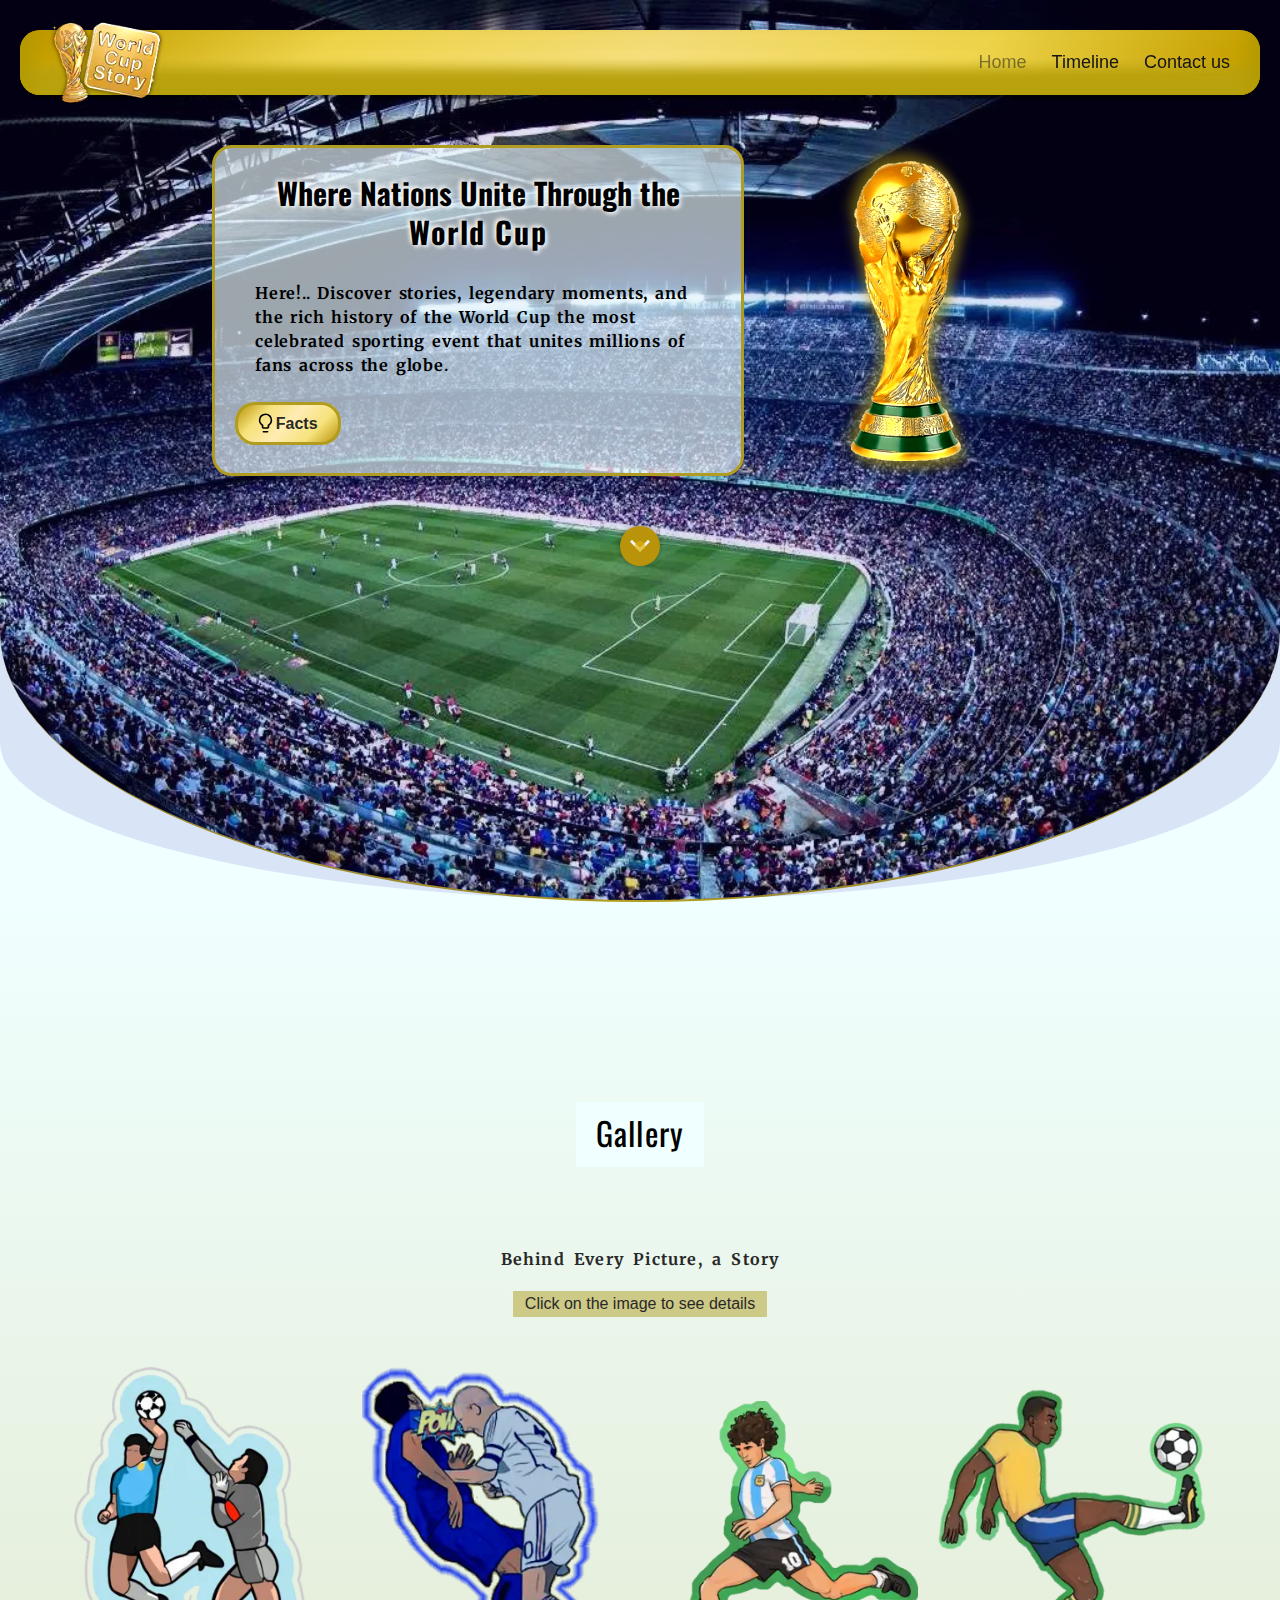
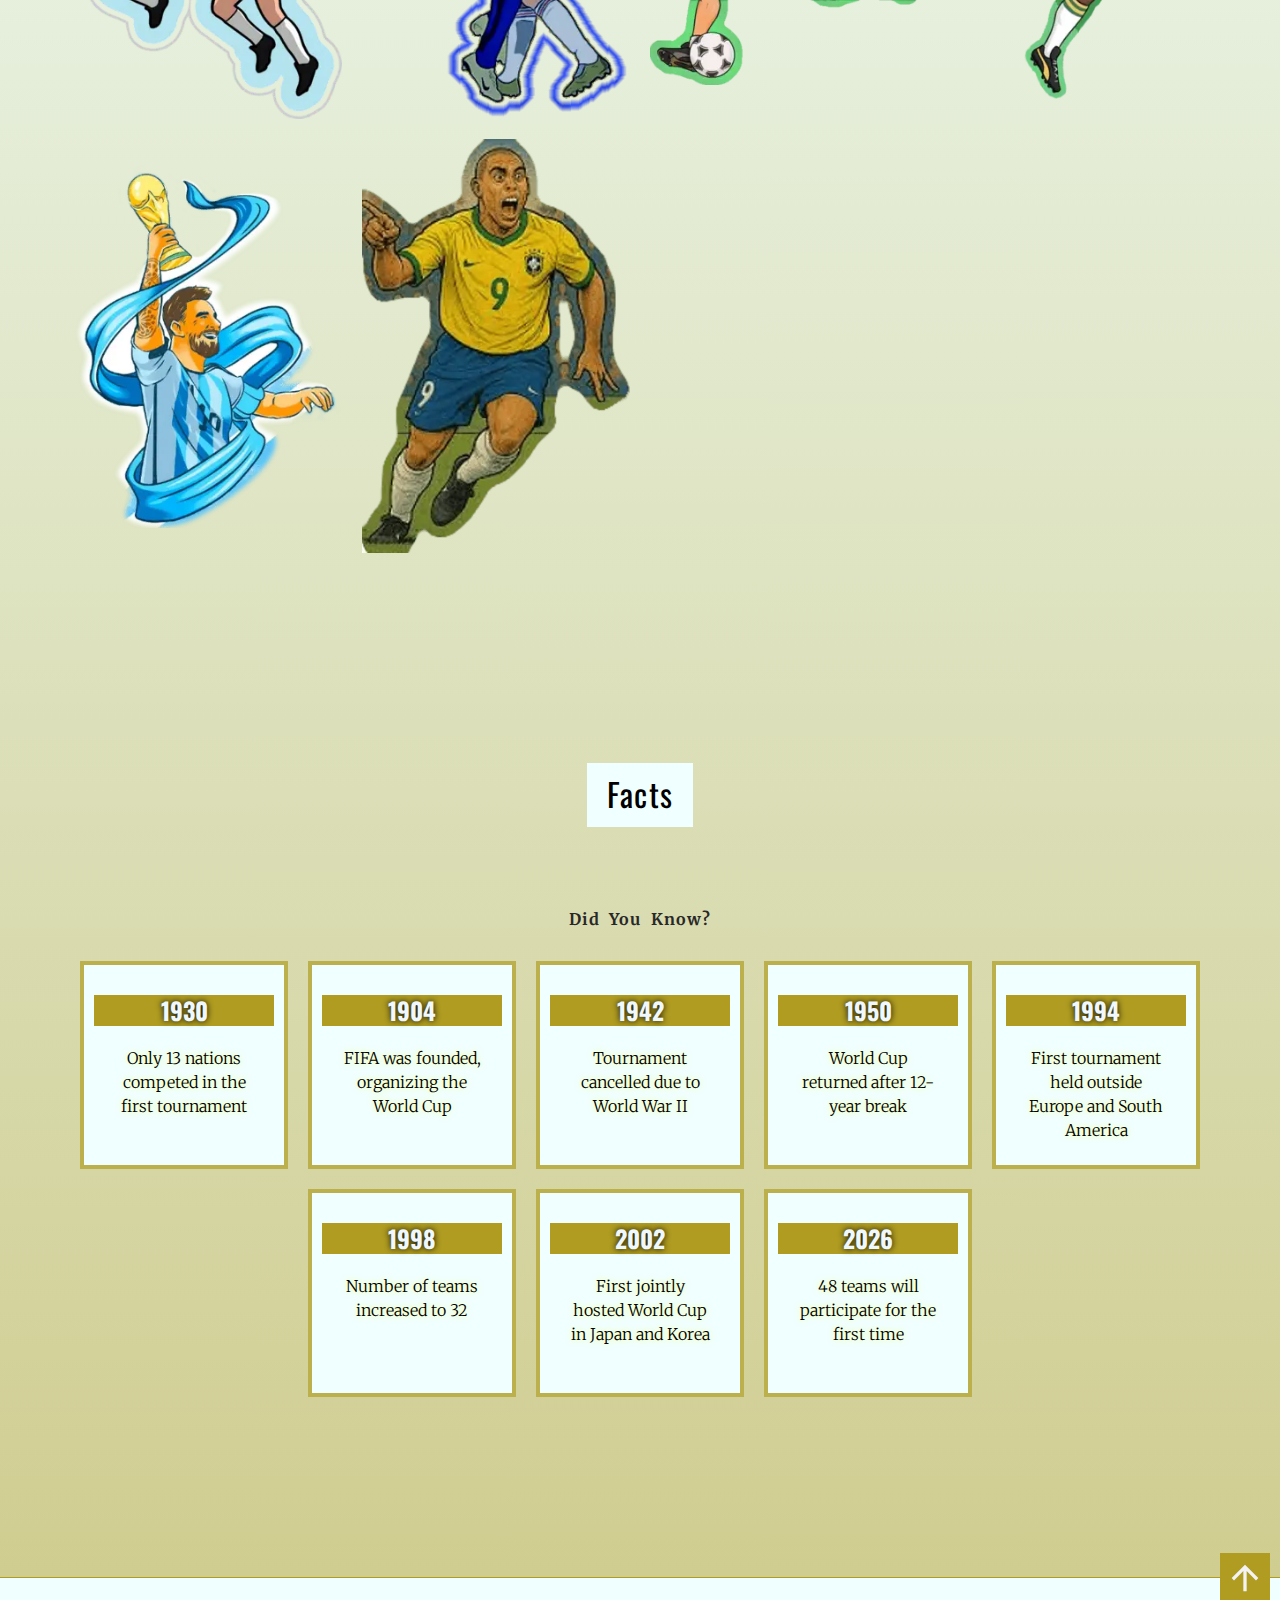
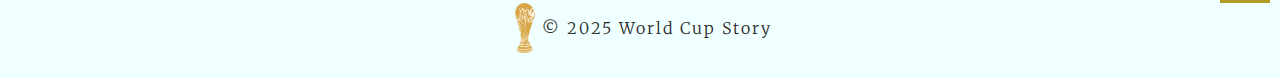
<file: index.html>
<!DOCTYPE html>
<html lang="en">
<head>
  <meta charset="UTF-8">
  <meta name="viewport" content="width=device-width, initial-scale=1.0">
  <meta name="description" content="World Cup Story is a website about World Cup history">
  <meta name="keywords" content="World Cup, soccer, fifa, football, history">
  <meta name="author" content="Talal">
  <title>World Cup Story | Home</title>
  <link rel="icon" type="image/png" href="assets/images/favicon.png">
  <link rel="preload" as="image" href="assets/images/hero_img.webp" 
      imagesrcset="assets/images/hero_img.webp" imagesizes="100vw">
  <link rel="stylesheet" href="assets/css/style.css">
  <link rel="stylesheet" href="assets/css/index.css">
</head>
<body>
  <div id="container">
    <header>
      <div class="overlay"></div>
      <nav>
          <a href="index.html">
            <img src="assets/images/worldcup-logo.webp" alt="World Cup Story Logo">
          </a>

        <ul>
          <li id="active_page"><a href="#">Home</a></li>
          <li><a href="assets/html/timeline.html">Timeline</a></li>
          <li><a href="assets/html/contactus.html">Contact us</a></li>
        </ul>

        <input type="checkbox" id="menu-toggle" >
        <label for="menu-toggle" class="burger-menu"  aria-label="click here to show the main menu">
          <span></span>
          <span></span>
          <span></span>
        </label>

        <menu class="nav-menu">
            <li><a href="#" id="active-page">Home</a></li>
            <li><a href="assets/html/timeline.html">Timeline</a></li>
            <li><a href="assets/html/contactus.html">Contact us</a></li>
        </menu>
      </nav>

      <section id="hero">
        <div class="hero_content">
          <h1>Where Nations Unite Through the <span>World Cup</span></h1>
          <p>Here!.. Discover stories, legendary moments, and the rich history of the World Cup 
            the most celebrated sporting event that unites millions of fans across the globe.</p>
          <br>
          <a href="#facts" class="btn">
            <svg xmlns="http://www.w3.org/2000/svg" height="23px" viewBox="0 -960 960 960" width="23px" fill="#000000">
              <path d="M390-240q-27.5 0-47.08-19.58-19.59-19.59-19.59-47.09V-368q-58.58-39.68-90.95-101.74Q200-531.8 200-602q0-116.16 81.83-197.08Q363.67-880 480.33-880 597-880 678.5-798.5 760-717 760-600q0 70.33-32.5 131.5T636.67-368v61.33q0 27.5-19.59 47.09Q597.5-240 570-240H390Zm3.33-66.67h173.34V-400L602-424.67q43.54-29.96 67.44-76.51 23.89-46.56 23.89-99 0-88.82-62.16-150.99Q569-813.33 480-813.33q-89 0-151.17 62.57-62.16 62.57-62.16 151.35 0 52.41 23.89 98.68 23.9 46.28 67.44 76.06l35.33 24.42v93.58ZM398-80q-14.17 0-23.75-9.58-9.58-9.59-9.58-23.75v-33.34H596v33.45q0 14.22-9.58 23.72-9.59 9.5-23.75 9.5H398Zm82-520Z"/>
            </svg>
            &nbsp; &nbsp; Facts
          </a>
        </div>
        <div class="hero_image">
          <img src="assets/images/trophy.png" alt="World Cup trophy">
        </div>
      </section>

      <div class="arrow_down_box">
        <a href="#gallery"  class="arrow_down" aria-label="Move down to gallery section">
            <svg xmlns="http://www.w3.org/2000/svg" height="40px" viewBox="0 -960 960 960" width="40px" fill="#F3F3F3" aria-hidden="true" focusable="false">
              <path d="M480-344 240-584l47.33-47.33L480-438.67l192.67-192.66L720-584 480-344Z"/>
            </svg>
        </a>
      </div>
    </header>

    <main>
      <section id="gallery_section">
        <h1 class="section-title" id="gallery">Gallery</h1>
        <p>Behind Every Picture, a Story</p>
        <span class="directive">Click on the image to see details</span>
        <div class="gallery-container">
          <div class="gallery-item" tabindex="0">
            <img src="assets/images/history-1.webp" alt="Maradona scored with his hand against England">
            <div>
              <h2>1986</h2>
              <hr>
              <p>In the 1986 World Cup in Mexico, Maradona scored with his hand against England in a 2-1 win. Argentina advanced and claimed the title after a thrilling 3-2 victory over West Germany.</p>
            </div>
          </div>
          <div class="gallery-item" tabindex="0">
            <img src="assets/images/history-2.webp" alt="Zidane headbutted Italy's Materazzi and was sent off">
            <div>
              <h2>2006</h2>
              <hr>
              <p>In the 2006 World Cup final in Germany, Zidane headbutted Italy's Materazzi and was sent off. The match ended 1-1, and Italy won the title 5-3 on penalties.</p>
            </div>
          </div>
          <div class="gallery-item" tabindex="0">
            <img src="assets/images/history-3.webp" alt="Maradona was expelled after a positive doping test in 1994">
            <div>
              <h2>1994</h2>
              <hr>
              <p>In the 1994 World Cup in the USA, Maradona was expelled after a positive doping test following the Nigeria match. Argentina later exited in the Round of 16, while Brazil beat Italy on penalties.</p>
            </div>
          </div>
          <div class="gallery-item" tabindex="0">
            <img src="assets/images/history-4.webp" alt="Pelé, the Brazilian legend, won three World Cups (1958, 1962, 1970)">
            <div>
              <h2>1958</h2>
              <hr>
              <p>Pelé, the Brazilian legend, won three World Cups (1958, 1962, 1970), scored crucial final goals, debuted at 17, and became the first player to achieve such historic records globally.</p>
            </div>
          </div>
          <div class="gallery-item" tabindex="0">
            <img src="assets/images/history-5.webp" alt="Argentina, led by Messi, won 4-2 on penalties with France in the final 2022 Qatar">
            <div>
              <h2>2022</h2>
              <hr>
              <p>In the 2022 World Cup in Qatar, Argentina, led by Messi, drew 3-3 with France in the final and won 4-2 on penalties, claiming the World Cup title.</p>
            </div>
          </div>
          <div class="gallery-item" tabindex="0">
            <img src="assets/images/history-6.webp" alt="Ronaldo, “The Phenomenon,” won two World Cups with Brazil 1994 and 2002">
            <div>
              <h2>2002</h2>
              <hr>
              <p>Ronaldo, “The Phenomenon,” won two World Cups with Brazil: 1994 (squad member, no matches, Brazil beat Italy on penalties) and 2002, scoring twice in a 2-0 final win over Germany.</p>
            </div>
          </div>
        </div>
      </section>

      <section id="facts_section">
        <h1 class="section-title" id="facts">Facts</h1>
        <p>Did You Know?</p>
        <ul class="facts-container">
            <li>
              <h2>1930</h2>
              <p>Only 13 nations competed in the first tournament</p>
            </li>
            <li>
              <h2>1904</h2>
              <p>FIFA was founded, organizing the World Cup</p>
            </li>
            <li>
              <h2>1942</h2>
              <p>Tournament cancelled due to World War II</p>
            </li>
            <li>
              <h2>1950</h2>
              <p>World Cup returned after 12-year break</p>
            </li>
            <li>
              <h2>1994</h2>
              <p>First tournament held outside Europe and South America</p>
            </li>
            <li>
              <h2>1998</h2>
              <p>Number of teams increased to 32</p>
            </li>
            <li>
              <h2>2002</h2>
              <p>First jointly hosted World Cup in Japan and Korea</p>
            </li>
            <li>
              <h2>2026</h2>
              <p>48 teams will participate for the first time</p>
            </li>
        </ul>
      </section>
    </main>

    <footer>
      <a href="#container" aria-label="scroll to the top of the page">
        <span>
          <svg xmlns="http://www.w3.org/2000/svg" height="40px" viewBox="0 -960 960 960" width="40px" fill="#F3F3F3"><path d="M440-160v-487L216-423l-56-57 320-320 320 320-56 57-224-224v487h-80Z"/></svg>
        </span>
      </a>
      <img src="assets/images/trophy_icon.webp" alt="world cup trophy, vector image">
      <p> &copy; 2025 World Cup Story</p>
    </footer>
  </div>
</body>
</html>
</file>
<file: assets/css/style.css>
@import url('https://fonts.googleapis.com/css2?family=Merriweather:ital,opsz,wght@0,18..144,300..900;1,18..144,300..900&family=Oswald:wght@200..700&display=swap');

:root {
  --primary-color: rgb(175 156 33 / 100%);
  --secondary-color: rgb(175 156 33 / 80%);
  --accent-color: rgb(175 156 33 / 50%);
  --bkg-primary: azure;
  --bkg-secondary: rgb(175 156 33 / 100%);
  --font-color-primary: #000;
  --font-color-secondary: #292828;
  --golden-color:  linear-gradient(135deg,
    #b99309 0%,
    #f6e27a 25%,
    #ffecb3 50%,
    #f6e27a 75%,
    #b99309 100%);
  --golden-color-hover:  linear-gradient(45deg,
    #b99309 0%,
    #f6e27a 25%,
    #ffecb3 50%,
    #f6e27a 75%,
    #b99309 100%);
}

html,body{
  font-family: Arial, sans-serif;
  background-color: var(--bkg-primary);
  margin: 0;
  padding: 0;
  box-sizing: border-box;
  min-height: 100%;
  max-width: 100%;
  scroll-behavior: smooth;
}

ul {
  list-style: none;
  padding: 0;
  margin: 0;
}

a {
  text-decoration: none;
  color: inherit;
  text-wrap: wrap;
}

img {
  max-width: 100%;
  user-select: none;
}

h1, h2, h3, h4, h5, h6 {
  font-family: "Oswald", sans-serif;
  text-align: center;
  font-weight: 700;
  margin: 20px 0;
  line-height: 1.3;
}

p {
  font-family: "Merriweather", serif;
  text-align:left;
  text-wrap: wrap;
  font-size: 1rem;
  line-height: 1.5;
  font-variant: normal;
  font-variation-settings: "wdth" 100;
  margin: 20px;
}

input,
textarea,
select {
  font-size: 16px !important;
}

.btn {
  background: var(--golden-color);
  color: var(--font-color-secondary);
  font-weight: 600;
  margin: 30px 0;
  padding: 10px 20px;
  border: 3px solid var(--primary-color);
  border-radius: 20px;
  transition: all 0.3s ease-in-out;
  user-select: none;
  cursor: pointer;
}
.btn:hover {
  background: var(--golden-color-hover);
  color: var(--font-color-secondary);
  border: 3px solid rgb(175 156 22 / 80%);
  border-radius: 20px;
}

.section-title {
  position: relative;
  color: var(--font-color-primary);
  background-color: var(--bkg-primary);
  letter-spacing: 1.2px;
  margin: 80px auto;
  font-weight: 400;
  padding: 10px 20px 13px;
  width: fit-content;
  user-select: none;
  animation: fadeIn 10s ease-in-out infinite;
}

@keyframes fadeIn {
  0% {
    box-shadow: 8px 8px 0px var(--primary-color),
                -8px -8px 0px var(--secondary-color);
    border-bottom: 8px solid var(--secondary-color);
    border-right: 8px solid var(--secondary-color);
    border-top: 8px solid var(--primary-color);
    border-left: 8px solid var(--primary-color);
  }
  50% {
    box-shadow: 8px 8px 0px var(--secondary-color),
                -8px -8px 0px var(--primary-color);
    border-bottom: 8px solid var(--primary-color);
    border-right: 8px solid var(--primary-color);
    border-top: 8px solid var(--secondary-color);
    border-left: 8px solid var(--secondary-color);
  }
  100% {
    box-shadow: 8px 8px 0px var(--primary-color),
                -8px -8px 0px var(--secondary-color);
    border-bottom: 8px solid var(--secondary-color);
    border-right: 8px solid var(--secondary-color);
    border-top: 8px solid var(--primary-color);
    border-left: 8px solid var(--primary-color);
  }
}

.section-title+p {
  color: var(--font-color-secondary);
  text-align: center;
  font-weight: 700;
  letter-spacing: 1.2px;
  word-spacing: 4px;
}

#container{
  display: flex;
  flex-direction: column;
  justify-content: space-between;
  padding: 0;
  margin: 0;
  max-width: 100vw;
  min-height: 100vh;
  overflow-x: hidden;
}

main {
  position: relative;
  width: 100%;
  min-height: 100vh;
  background: linear-gradient(0deg,
             rgba(208, 205, 144, 1) 0%, rgba(240, 255, 255, 1) 100%);
  flex: 1;
}

.directive {
  display: inline-block;
  padding: 4px 12px;
  margin-bottom: 40px;
  text-align: center;
  color: var(--font-color-secondary);
  background: var(--accent-color);
}

/*  ____________________ header ______________________ */

#container header {
  position: relative;
  margin: 0 auto;
  padding: 10px 20px;
  flex: 0;
  width: calc(100% - 40px);
}

#container header nav {
  position: relative;
  display: flex;
  justify-content: space-between;
  align-items: center;
  height: 65px;
  max-width: 100%;
  padding: 0px 30px 0 5px;
  margin: 20px auto;
  background: var(--golden-color);
  border-radius: 20px;
  user-select: none;
  z-index: 10;
  box-shadow: inset 0px 20px 15px 10px rgb(163 142 7 / 34%),
              inset 0 -20px 15px 10px var(--primary-color),
              0px 4px 2px rgba(1,1,1,0.5);
  filter: contrast(1.2);
}

#container header nav img {
  padding: 0;
  margin: 20px;
  width: 125px;
  cursor: pointer;
  filter: drop-shadow(0px 0px 2px rgb(0 0 0 / 50%)) 
          drop-shadow(0px 0px 2px rgb(0 0 0 / 10%));
}

#container header nav ul {
  display: flex;
  flex-direction: row;
  align-items: center;
  justify-content: center;
  gap: 25px;
}

#container header nav ul li {
  transition: color 0.2s ease;
}

#container header nav ul li a {
  color: var(--font-color-primary);
  font-size: 18px;
  color: var(--font-color-secondary);
  cursor: pointer;
}
#container header nav ul li:hover:not(#active_page) {
  text-shadow: 0 0 3px rgba(0, 0, 0, 0.3);
  transform: scale(1.1);
}


#active_page,
#active-page {
  opacity: 0.5 !important;
}

#container header #hero {
  display: flex;
  justify-content: center;
  align-items: center;
  padding: 10px 0;
  margin: 40px auto;
  width: fit-content;
}

#container header #hero .hero_content > * {
  animation: fadeOut 3s ease-out;
}

@keyframes fadeOut {
  from {
    opacity: 0%;
    transform: translateY(30px);
  }
  to{
    opacity: 100%;
    transform: translateY(0px);
  }
}


/*  ____________________ footer ______________________ */

footer {
  position: relative;
  display: flex;
  justify-content: center;
  align-items: center;
  width: 100%;
  height: 100px;
  padding: 0;
  margin: 0 auto;
  flex: 0;
  border-top: 1px solid var(--primary-color);
  user-select: none;
}

footer span {
  position: absolute;
  top: -50%;
  right: 10px;
  transform: translateY(50%);
  width: 50px;
  height: 50px;
  text-align: center;
  line-height: 80px;
  background-color: var(--bkg-secondary);
  z-index: 5;
}

footer img {
  display: inline-block;
  height: 50px;
  margin: 0 7px;
  text-align: center;
  background: none;
  background-color: transparent;
}

footer p {
  color: var(--font-color-secondary);
  text-align: center;
  line-height: 100px;
  margin: 0;
  padding: 0;
  font-weight: 300;
  letter-spacing: 2px;
  text-wrap: nowrap;
}


/*  ____________________ burger-menu ______________________ */

#menu-toggle {
  display: none;
}

.burger-menu {
  position: relative;
  display: none;
  flex-direction: column;
  justify-content: space-between;
  width: 30px;
  height: 25px;
  cursor: pointer;
  z-index: 5;
}

.burger-menu span {
  display: block;
  height: 4px;
  background-color: #333;
  border-radius: 2px;
  transition: all 0.3s ease;
}

.nav-menu {
  position: absolute;
  top: 53px;
  right: -350px;
  display: none;
  flex-direction: column;
  width: 250px;
  height: 100px;
  padding: 50px 20px;
  background: var(--golden-color);
  list-style: none;
  border: 3px solid var(--primary-color);
  border-radius: 20px;
  gap: 20px;
  box-shadow: -2px 0 5px rgba(0,0,0,0.2);
  transition: right 0.3s ease;
  z-index: 1;
}

#menu-toggle:checked + .burger-menu span:nth-child(1) {
  transform: rotate(45deg) translate(8.5px, 7.7px);
}

#menu-toggle:checked + .burger-menu span:nth-child(2) {
  opacity: 0;
}

#menu-toggle:checked + .burger-menu span:nth-child(3) {
  transform: rotate(-45deg) translate(7px, -6.5px);
}

#menu-toggle:checked ~ .nav-menu {
  right: 0;
}

.nav-menu li a {
  text-decoration: none;
  color: var(--font-color-primary);
  font-size: 18px;
  transition: all 0.2s ease;
}

.nav-menu li a:hover:not(#active-page) {
  text-decoration: underline 2px;
}


/*  ____________________ mobile ______________________ */

@media (max-width: 767px) {

  #container header nav ul {
    display: none;
  }

  .burger-menu {
    display: flex;
  }

  .nav-menu {
    display: flex;
  }

  footer img {
    height: 40px;
    margin: 0 5px;
  }

  footer p {
    font-size: 15px;
    font-weight: 300;
    letter-spacing: 1px;
  }

}
</file>
<file: assets/css/index.css>
/*____________________ header ______________________*/

#container header {
  min-height: calc(100vh - 20px);
  background: url(../images/hero_img.webp) no-repeat center center/cover;
  border-bottom-left-radius: 50% 30%;
  border-bottom-right-radius: 50% 30%;
  border-bottom: 2px solid  var(--primary-color);
}

.overlay {
  position: absolute;
  top: 0;
  left: 0;
  right: 0;
  bottom: 0;
  background: rgb(19, 1, 175);
  opacity: 0.1;
  border-bottom-left-radius: 100% 35%;
  border-bottom-right-radius: 100% 35%;
}

#container header #hero .hero_content {
  flex-basis: 60%;
  background-color: rgb(240 255 255 / 65%);
  padding: 5px 20px 40px;
  max-width: 700px;
  border-radius: 20px;
  border: 3px solid var(--primary-color);
  z-index: 5;
}

#container header #hero  .hero_content h1 {
  font-size: 30px;
  color: var(--font-color-primary);
  margin-bottom: 30px;
  text-shadow: -2px -2px 4px #ffffff, 2px 2px 4px #ffffff;
}

#container header #hero  .hero_content h1 span {
  text-underline-offset: 7px;
  letter-spacing: 1.6px;
  animation: show_underline .3s ease 3s forwards;
}

@keyframes show_underline {
  from {text-decoration: underline solid var(--primary-color) 0px;}
  to {text-decoration: underline solid var(--primary-color) 4px;}
}

#container header #hero .hero_content p {
  color: var(--font-color-primary);
  font-weight: 700;
  line-height: 1.5;
  word-spacing: 2px;
  letter-spacing: 0.8px;
}

#container header #hero .hero_content a {
  position: relative;
}

#container header #hero .hero_content a svg {
  position: absolute;
  top: 48%;
  left: 16px;
  transform: translateY(-50%);
  width: 23px;
  height: 23px;
}
#container header #hero  .hero_content a:hover svg {
  filter: contrast(2) drop-shadow(2px 2px 1px yellow) sepia(80%) saturate(300%);
}

#container header #hero  .hero_image {
  flex-basis: 40%;
  display: flex;
  justify-content: center;
  align-items: center;
  max-height: fit-content;
  user-select: none;
  z-index: 5;
}

#container header #hero  .hero_image img {
  position: relative;
  height: 300px;
  margin: auto;
  transition: all 0.3s ease;
  filter: drop-shadow(5px 8px 6px var(--accent-color)) 
          drop-shadow(-5px -8px 6px var(--accent-color)) 
          contrast(1.2);
  animation: opacity_trophy 5s ease-in-out;
}

@keyframes opacity_trophy {
  0% {opacity: 0%;}
  100% {opacity:100%;}
}

.arrow_down_box {
  position: relative;
  display: flex;
  justify-content: center;
}

.arrow_down {
  position: relative;
  display: flex;
  justify-content: center;
  width: fit-content;
  animation: shake 1s infinite;
}

@keyframes shake {
  0%, 100% {
    transform: translateY(0px)
  }
  75% {
    transform: translateY(10px)
  }
}

.arrow_down svg {
  background-color: #b99309;
  border-radius: 100%;
  box-shadow: 0px 0px 5px 0px rgba(1,1,1,0.3);
  opacity: 1;
  cursor: pointer;
}

.arrow_down::after {
  position: absolute;
  content: "";
  top: 50%;
  left: 50%;
  transform: translate(-50%, -50%);
  border: 5px solid #dfb00a;
  border-radius: 50%;
  opacity: .7;
  animation: arrow_pulse 5s infinite;
}

@keyframes arrow_pulse {
  0% {
    width: 40px;
    height: 40px;
  }
  80% {
    width: 70px;
    height: 70px;
  }
  100% {
    opacity: 0;
  } 
}

/*____________________ main ______________________*/


  /* -<<< gallery section >>>- */

  
main #gallery_section {
  padding: 120px 0 0;
  text-align: center;
}

main .gallery-container {
  display: grid;
  grid-template-columns: repeat(auto-fit, minmax(250px, 1fr));
  width: 90%;
  margin: 0 auto;
  gap: 0;
}

main .gallery-container .gallery-item {
  position: relative;
  display: flex;
  justify-content: center;
  align-items: center;
  margin: 0;
  padding: 10px;
  min-height: 250px;
  overflow: hidden;
  user-select: none;
  cursor: pointer;
  transition: all 0.3s ease-in-out;
}

main .gallery-container .gallery-item img {
  background-color: transparent;
  opacity: 1;
  transition: all 1.5s ease-in-out;
}
main .gallery-container .gallery-item:hover img,
main .gallery-container .gallery-item:focus img {
  opacity: 0;
}
main .gallery-container .gallery-item:hover div,
main .gallery-container .gallery-item:focus div { 
  opacity: 1;
}

main .gallery-container .gallery-item div {
  position: absolute;
  top: 0;
  left: 0;
  width: 100%;
  height: 100%;
  background-color: rgba(0, 0, 0, 0.1);
  opacity: 0;
  transition: all 1.5s ease-in-out;
}

main .gallery-container .gallery-item div p {
  font-style: italic;
}

  /* -<<< facts section >>>- */
  
main #facts_section {
  position: relative;
  padding: 120px 0;
}

main .facts-container {
  display: flex;
  flex-wrap: wrap;
  justify-content: center;
  align-items: center;
  width: 90%;
  margin: 0 auto 50px;
  padding: 0;
  gap: 0;
}

main .facts-container >  li {
  background-color: var(--bkg-primary);
  width: 180px;
  min-width: 180px;
  height: 180px;
  text-align: justify;
  border: 4px solid var(--secondary-color);
  margin: 10px;
  padding: 10px;
  overflow: hidden;
}

main .facts-container >  li h2 {
  color: aliceblue;
  background-color: var(--bkg-secondary);
  text-shadow: 0 0 6px rgba(0, 0, 0, 1);
  
}

main .facts-container >  li p {
  text-align: center !important;
  font-weight: 300;
  text-overflow: ellipsis;
   text-shadow: 0 0 6px rgba(255, 255, 0, 0.5);
}

/*____________________ mobile ______________________*/

@media (max-width: 767px) {

  #container header #hero .hero_content {
    position: relative;
    flex-basis: 90%;
    max-width: 700px;
  }

  #container header #hero .hero_content::after {
    position: absolute;
    content: "";
    bottom:  -10%;
    right: 20px;
    width: 40px;
    height: 110px;
    background: url(../images/trophy.png) no-repeat center center / 40px auto;
    filter: drop-shadow(-5px -5px 0 rgba(0, 0, 0, 0.3));
    z-index: 10;
  }

  #container header #hero  .hero_image {
    display: none;
  }

}

@media (hover: hover) and (pointer: fine) {
  main .gallery-container .gallery-item:hover img {
    opacity: 0;
  }
  main .gallery-container .gallery-item:hover div { 
    opacity: 1;
  }
}
 
@media (hover: none) and (pointer: coarse) {
  main .gallery-container .gallery-item:focus img {
    opacity: 0;
  }
  main .gallery-container .gallery-item:focus div { 
    opacity: 1;
  }
}
</file>
